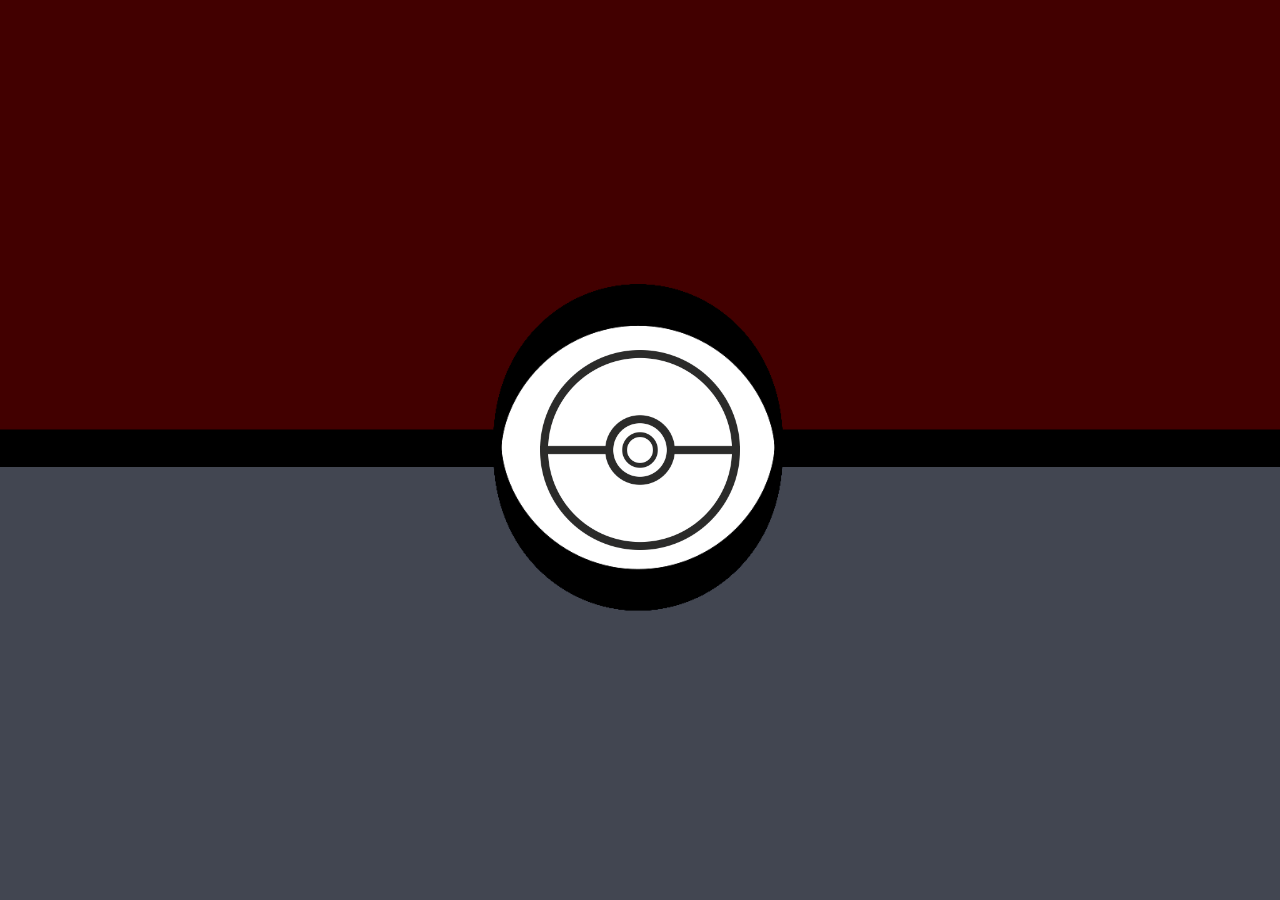
<file: index.html>
<!DOCTYPE html>
<html lang="de">

<head>
    <meta charset="UTF-8">
    <meta name="viewport" content="width=device-width, initial-scale=1.0">
    <title>Pokedex</title>
    <link rel="stylesheet" href="./style/standard.css">
    <link rel="stylesheet" href="./style/style.css">
    <link rel="stylesheet" href="./style/dialog.css">
    <link rel="stylesheet" href="./style/mobil.css">
    <link rel="stylesheet" href="./style/all.min.css" />
    <script src="./scripts/script.js" defer></script>
    <script src="./scripts/template.js" defer></script>
    <link rel="icon" type="image/png" href="./favicon/favicon-96x96.png" sizes="96x96" />
    <link rel="icon" type="image/svg+xml" href="./favicon/favicon.svg" />
    <link rel="shortcut icon" href="./favicon/favicon.ico" />
    <link rel="apple-touch-icon" sizes="180x180" href="./favicon/apple-touch-icon.png" />
    <meta name="apple-mobile-web-app-title" content="Pokedex" />
    <link rel="manifest" href="./favicon/site.webmanifest" />

</head>
<body onload="init()">
    <section class="wrapper-header">
        <header class="top-menu">
            <div class="top-logo">
                <a href="index.html">
                    <img class="top-logo-img" src="./assets/img/logo-pokedex.png" alt="Logo Pokedex" /></a>
                <div class="headline-header">Pokedex</div>
            </div>
            <div class="top-menu-right">
                <input id="search-pokemon" type="text" placeholder="search Pokemon">
                <button class="search-button" onclick="searchPokemon()"><img class="magnifying-glas"
                        src="./assets/img/magnifying-glass.png" alt="Magnifying Glas" /></a></button>
            </div>
        </header>
    </section>
    <main>
        <div id="overlay" class="hidden"><img src="./assets/img/loading-pokeball.png" alt="Pokeball" />
        </div>
        <dialog id="dialog-frame" aria-labelledby="dialog-title" closedby="any" class="">
        </dialog>
        <section class="wrapper-content">
            <section class="wrapper-inner">
                <!-- #region Content -->

                <section id="content">
                </section>
                <div id="load-more">
                    <button class="load-more-button" onclick="morePokemonData()">Load more...</button>
                </div>
                <div id="loaded-all">
                    <button class="load-more-button" onclick="renderThumb();scrollToBottom()">Back to all Loaded
                        Pokemons</button>
                </div>
                <!-- #endregion -->
            </section>

        </section>
    </main>
    <section class="wrapper-footer">
        <footer>
            <div class="footer-flex">
                <div class="footer-left">
                    <img class="logo-footer-img" src="./assets/img/footer-logo-pokedex.png" alt="Logo Pokedex" />
                    <div class="copyright">&#169;&nbsp<span id="year"></span>. Alle Rechte vorbehalten.</div>
                </div>
                <div class="footer-right">
                    <div><a href="./sites/impressum.html" target="_self" class="footer-link">Impressum</a></div>
                    <div class="footer-line"></div>
                    <div><a href="./sites/datenschutz.html" target="_self" class="footer-link">Datenschutz</a></div>
                </div>
            </div>
        </footer>
    </section>

</body>

</html>
</file>
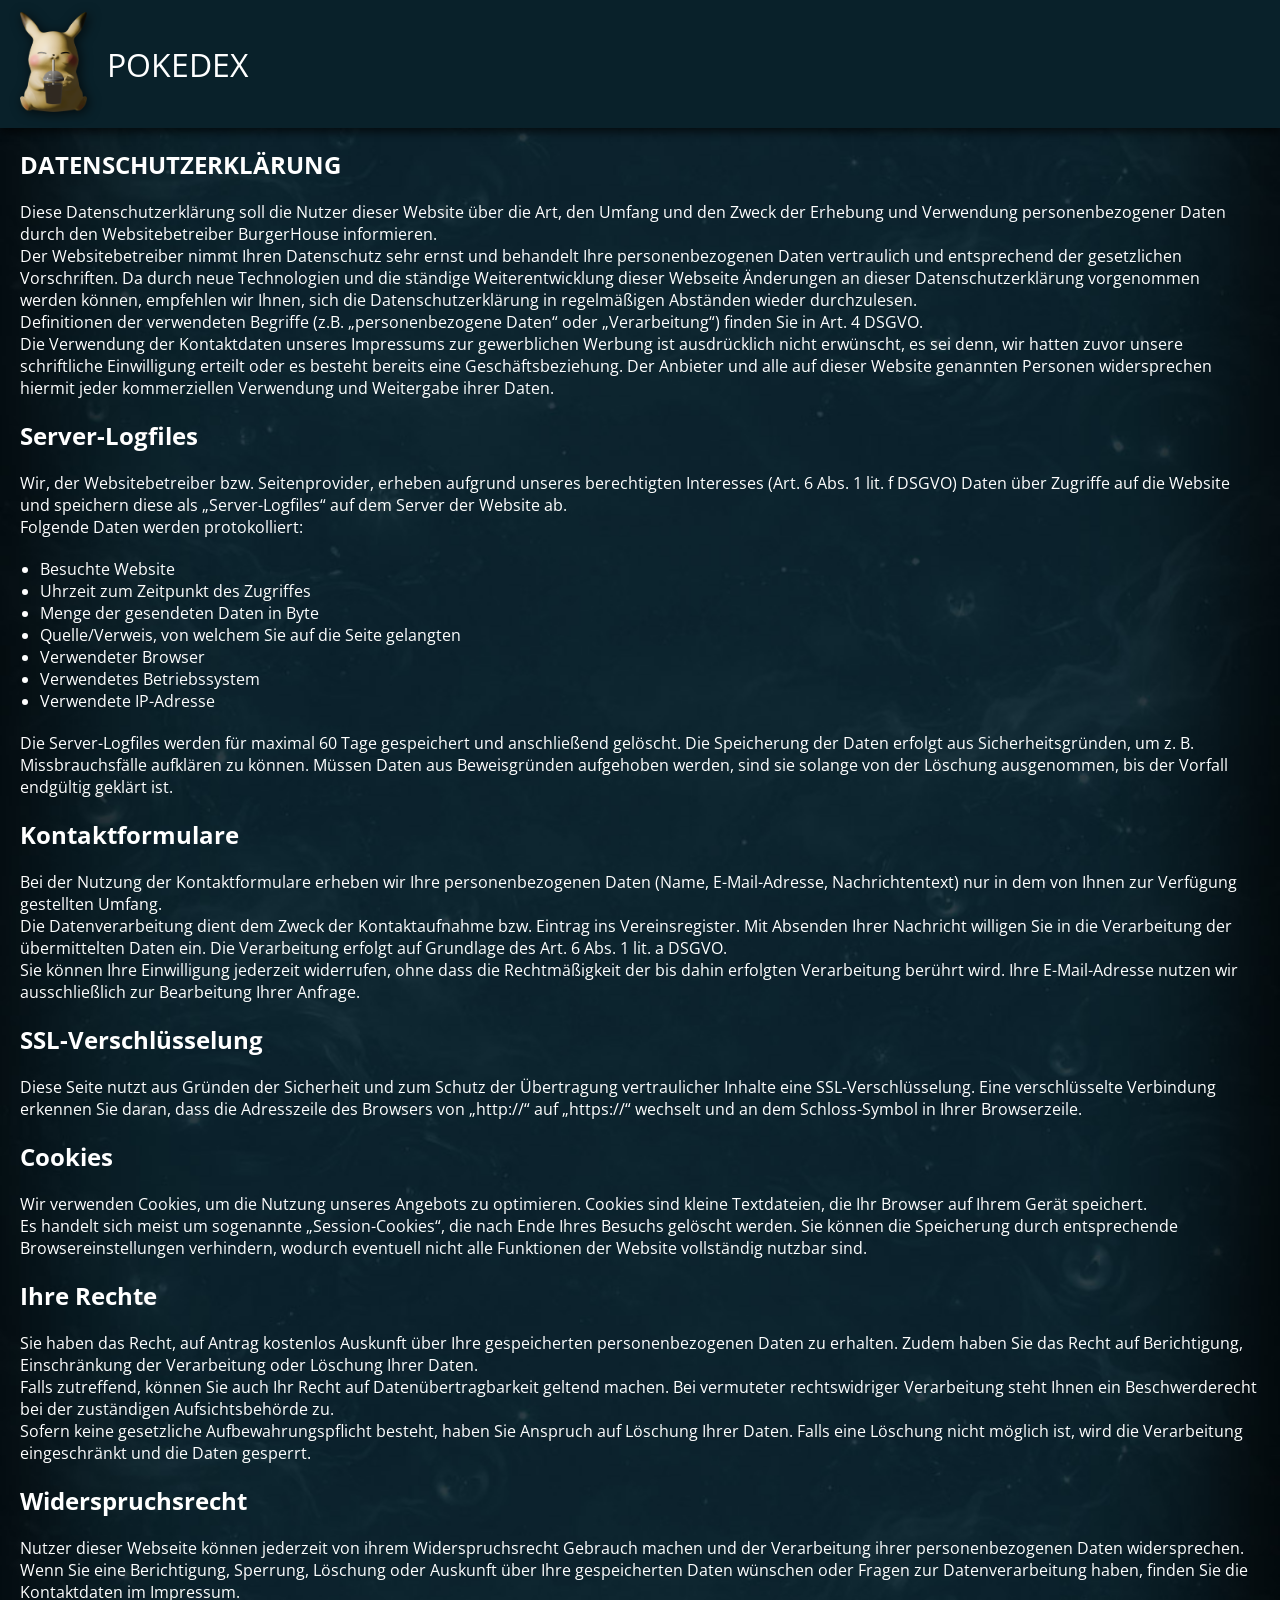
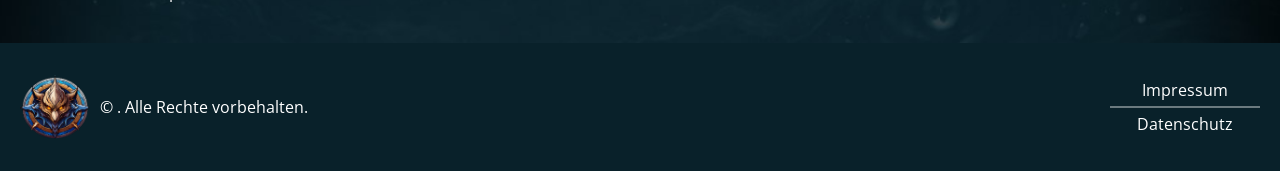
<file: sites/datenschutz.html>
<!DOCTYPE html>
<html lang="de">

<head>
    <meta charset="UTF-8">
    <meta name="viewport" content="width=device-width, initial-scale=1.0">
    <title>Pokedex</title>
    <link rel="stylesheet" href="../style/standard.css">
    <link rel="stylesheet" href="../style/style.css">
    <link rel="stylesheet" href="../style/dialog.css">
    <link rel="stylesheet" href="../style/mobil.css">
    <link rel="stylesheet" href="../style/all.min.css" />
    <link rel="icon" type="image/png" href="../favicon/favicon-96x96.png" sizes="96x96" />
    <link rel="icon" type="image/svg+xml" href="../favicon/favicon.svg" />
    <link rel="shortcut icon" href="../favicon/favicon.ico" />
    <link rel="apple-touch-icon" sizes="180x180" href="../favicon/apple-touch-icon.png" />
    <meta name="apple-mobile-web-app-title" content="Pokedex" />
    <link rel="manifest" href="../favicon/site.webmanifest" />

</head>

<body>
    <section class="wrapper-header">
        <header class="top-menu">
            <div class="top-logo">
                <a href="../index.html">
                    <img class="top-logo-img" src="../assets/img/logo-pokedex.png" alt="Logo Pokedex" /></a>
                <div class="headline-header">Pokedex</div>
            </div>
            <div class="top-menu-right">
            </div>
        </header>
    </section>
    <main>
        <section class="wrapper-content">
            <section class="wrapper-inner">
                <!-- #region Content -->
                <section id="datenschutz">
                    <h1 class="h-law">DATENSCHUTZERKLÄRUNG</h1>

                    <p>
                        Diese Datenschutzerklärung soll die Nutzer dieser Website über die Art, den Umfang und den Zweck
                        der
                        Erhebung und Verwendung personenbezogener Daten durch den Websitebetreiber BurgerHouse
                        informieren.
                    </p>

                    <p>
                        Der Websitebetreiber nimmt Ihren Datenschutz sehr ernst und behandelt Ihre personenbezogenen
                        Daten
                        vertraulich und entsprechend der gesetzlichen Vorschriften. Da durch neue Technologien und die
                        ständige Weiterentwicklung dieser Webseite Änderungen an dieser Datenschutzerklärung vorgenommen
                        werden können, empfehlen wir Ihnen, sich die Datenschutzerklärung in regelmäßigen Abständen
                        wieder
                        durchzulesen.
                    </p>

                    <p>
                        Definitionen der verwendeten Begriffe (z.B. „personenbezogene Daten“ oder „Verarbeitung“) finden
                        Sie
                        in Art. 4 DSGVO.
                    </p>

                    <p>
                        Die Verwendung der Kontaktdaten unseres Impressums zur gewerblichen Werbung ist ausdrücklich
                        nicht
                        erwünscht, es sei denn, wir hatten zuvor unsere schriftliche Einwilligung erteilt oder es
                        besteht
                        bereits eine Geschäftsbeziehung. Der Anbieter und alle auf dieser Website genannten Personen
                        widersprechen hiermit jeder kommerziellen Verwendung und Weitergabe ihrer Daten.
                    </p>

                    <h2 class="h-law">Server-Logfiles</h2>
                    <p>
                        Wir, der Websitebetreiber bzw. Seitenprovider, erheben aufgrund unseres berechtigten Interesses
                        (Art. 6 Abs. 1 lit. f DSGVO) Daten über Zugriffe auf die Website und speichern diese als
                        „Server-Logfiles“ auf dem Server der Website ab.
                    </p>

                    <p>Folgende Daten werden protokolliert:</p>
                    <ul class="law-ul">
                        <li>Besuchte Website</li>
                        <li>Uhrzeit zum Zeitpunkt des Zugriffes</li>
                        <li>Menge der gesendeten Daten in Byte</li>
                        <li>Quelle/Verweis, von welchem Sie auf die Seite gelangten</li>
                        <li>Verwendeter Browser</li>
                        <li>Verwendetes Betriebssystem</li>
                        <li>Verwendete IP-Adresse</li>
                    </ul>

                    <p>
                        Die Server-Logfiles werden für maximal 60 Tage gespeichert und anschließend gelöscht. Die
                        Speicherung
                        der Daten erfolgt aus Sicherheitsgründen, um z. B. Missbrauchsfälle aufklären zu können. Müssen
                        Daten
                        aus Beweisgründen aufgehoben werden, sind sie solange von der Löschung ausgenommen, bis der
                        Vorfall
                        endgültig geklärt ist.
                    </p>

                    <h2 class="h-law">Kontaktformulare</h2>
                    <p>
                        Bei der Nutzung der Kontaktformulare erheben wir Ihre personenbezogenen Daten (Name,
                        E-Mail-Adresse,
                        Nachrichtentext) nur in dem von Ihnen zur Verfügung gestellten Umfang.
                    </p>

                    <p>
                        Die Datenverarbeitung dient dem Zweck der Kontaktaufnahme bzw. Eintrag ins Vereinsregister. Mit
                        Absenden Ihrer Nachricht willigen Sie in die Verarbeitung der übermittelten Daten ein. Die
                        Verarbeitung
                        erfolgt auf Grundlage des Art. 6 Abs. 1 lit. a DSGVO.
                    </p>

                    <p>
                        Sie können Ihre Einwilligung jederzeit widerrufen, ohne dass die Rechtmäßigkeit der bis dahin
                        erfolgten
                        Verarbeitung berührt wird. Ihre E-Mail-Adresse nutzen wir ausschließlich zur Bearbeitung Ihrer
                        Anfrage.
                    </p>

                    <h2 class="h-law">SSL-Verschlüsselung</h2>
                    <p>
                        Diese Seite nutzt aus Gründen der Sicherheit und zum Schutz der Übertragung vertraulicher
                        Inhalte eine
                        SSL-Verschlüsselung. Eine verschlüsselte Verbindung erkennen Sie daran, dass die Adresszeile des
                        Browsers
                        von „http://“ auf „https://“ wechselt und an dem Schloss-Symbol in Ihrer Browserzeile.
                    </p>

                    <h2 class="h-law">Cookies</h2>
                    <p>
                        Wir verwenden Cookies, um die Nutzung unseres Angebots zu optimieren. Cookies sind kleine
                        Textdateien,
                        die Ihr Browser auf Ihrem Gerät speichert.
                    </p>

                    <p>
                        Es handelt sich meist um sogenannte „Session-Cookies“, die nach Ende Ihres Besuchs gelöscht
                        werden.
                        Sie können die Speicherung durch entsprechende Browsereinstellungen verhindern, wodurch
                        eventuell
                        nicht alle Funktionen der Website vollständig nutzbar sind.
                    </p>

                    <h2 class="h-law">Ihre Rechte</h2>
                    <p>
                        Sie haben das Recht, auf Antrag kostenlos Auskunft über Ihre gespeicherten personenbezogenen
                        Daten zu
                        erhalten. Zudem haben Sie das Recht auf Berichtigung, Einschränkung der Verarbeitung oder
                        Löschung
                        Ihrer Daten.
                    </p>

                    <p>
                        Falls zutreffend, können Sie auch Ihr Recht auf Datenübertragbarkeit geltend machen. Bei
                        vermuteter
                        rechtswidriger Verarbeitung steht Ihnen ein Beschwerderecht bei der zuständigen Aufsichtsbehörde
                        zu.
                    </p>

                    <p>
                        Sofern keine gesetzliche Aufbewahrungspflicht besteht, haben Sie Anspruch auf Löschung Ihrer
                        Daten.
                        Falls eine Löschung nicht möglich ist, wird die Verarbeitung eingeschränkt und die Daten
                        gesperrt.
                    </p>

                    <h2 class="h-law">Widerspruchsrecht</h2>
                    <p>
                        Nutzer dieser Webseite können jederzeit von ihrem Widerspruchsrecht Gebrauch machen und der
                        Verarbeitung
                        ihrer personenbezogenen Daten widersprechen.
                    </p>

                    <p>
                        Wenn Sie eine Berichtigung, Sperrung, Löschung oder Auskunft über Ihre gespeicherten Daten
                        wünschen oder
                        Fragen zur Datenverarbeitung haben, finden Sie die Kontaktdaten im Impressum.
                    </p>
                </section>
                <!-- #endregion -->
    </main>
    <section class="wrapper-footer">
        <footer>
            <div class="footer-flex">
                <div class="footer-left">
                    <img class="logo-footer-img" src="../assets/img/footer-logo-pokedex.png" alt="Logo Pokedex" />
                    <div class="copyright">&#169;&nbsp<span id="year"></span>. Alle Rechte vorbehalten.</div>
                </div>
                <div class="footer-right">
                    <div><a href="./impressum.html" target="_self" class="footer-link">Impressum</a></div>
                    <div class="footer-line"></div>
                    <div><a href="./datenschutz.html" target="_self" class="footer-link">Datenschutz</a></div>
                </div>
            </div>
        </footer>
    </section>

</body>

</html>
</file>
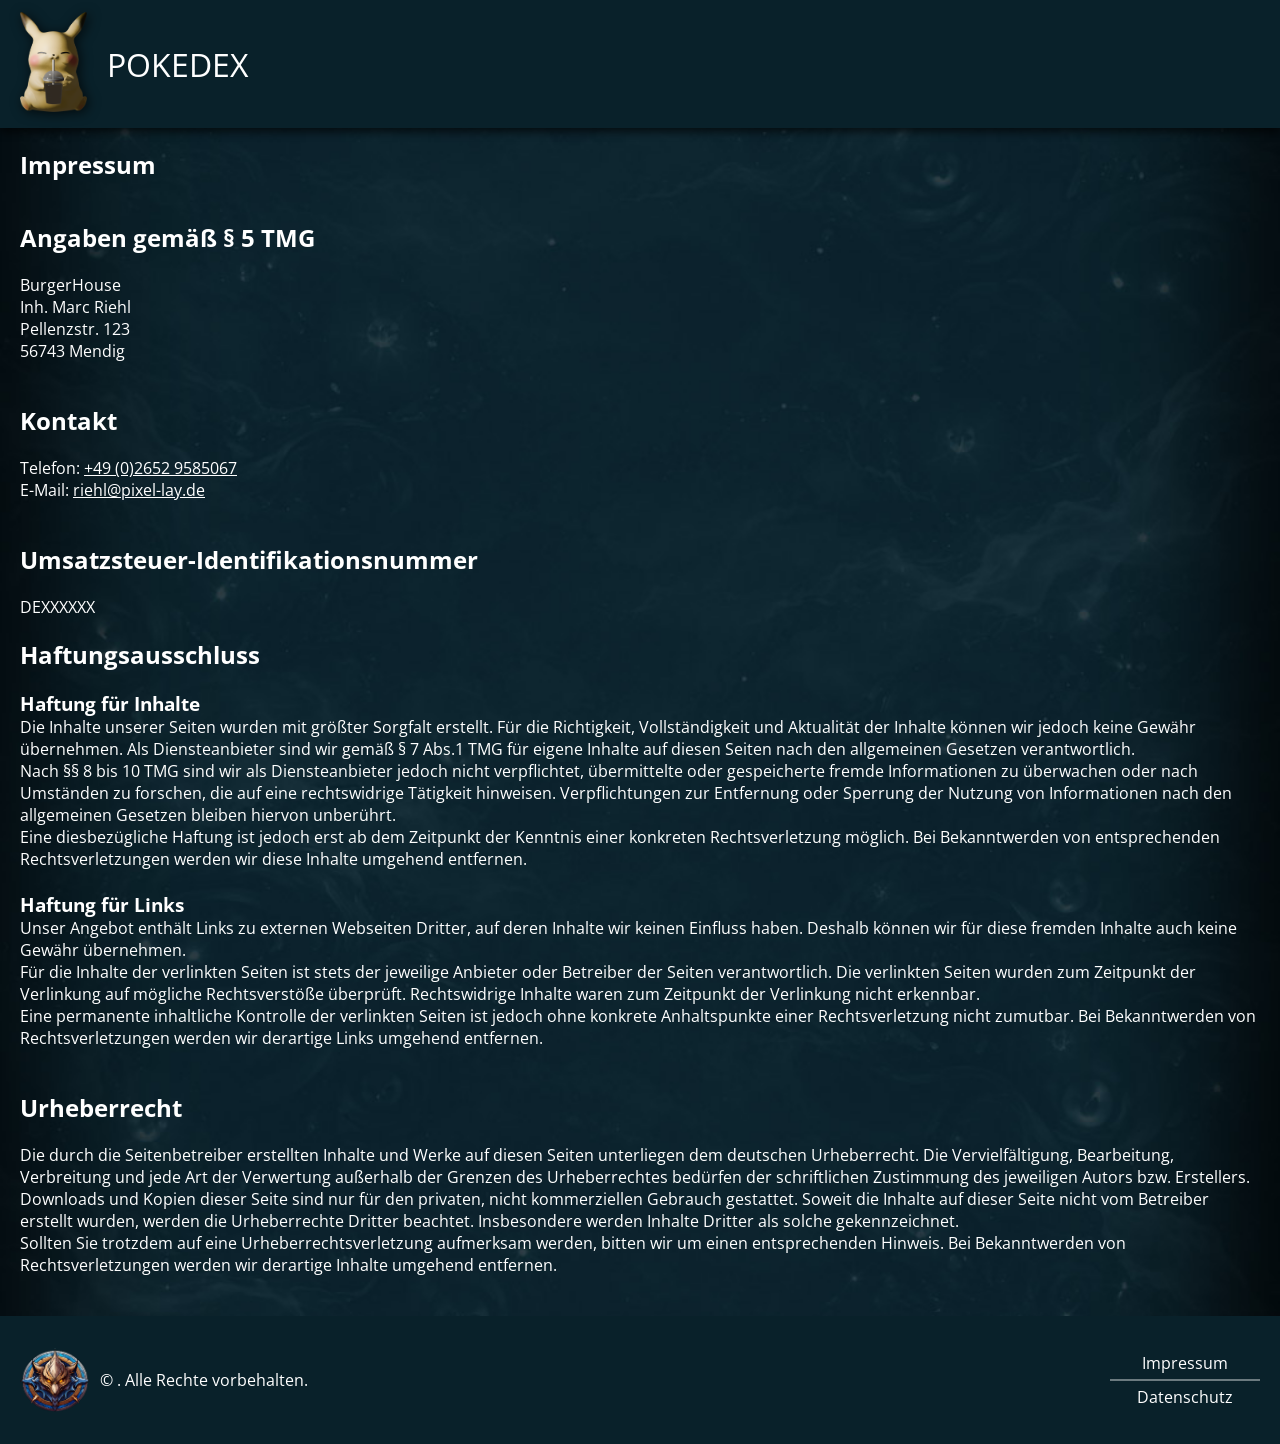
<file: sites/impressum.html>
<!DOCTYPE html>
<html lang="de">

<head>
    <meta charset="UTF-8">
    <meta name="viewport" content="width=device-width, initial-scale=1.0">
    <title>Pokedex</title>
    <link rel="stylesheet" href="../style/standard.css">
    <link rel="stylesheet" href="../style/style.css">
    <link rel="stylesheet" href="../style/dialog.css">
    <link rel="stylesheet" href="../style/mobil.css">
    <link rel="stylesheet" href="../style/all.min.css" />
    <link rel="icon" type="image/png" href="../favicon/favicon-96x96.png" sizes="96x96" />
    <link rel="icon" type="image/svg+xml" href="../favicon/favicon.svg" />
    <link rel="shortcut icon" href="../favicon/favicon.ico" />
    <link rel="apple-touch-icon" sizes="180x180" href="../favicon/apple-touch-icon.png" />
    <meta name="apple-mobile-web-app-title" content="Pokedex" />
    <link rel="manifest" href="../favicon/site.webmanifest" />

</head>

<body>
    <section class="wrapper-header">
        <header class="top-menu">
            <div class="top-logo">
                <a href="../index.html">
                    <img class="top-logo-img" src="../assets/img/logo-pokedex.png" alt="Logo Pokedex" /></a>
                <div class="headline-header">Pokedex</div>
            </div>
            <div class="top-menu-right">
            </div>
        </header>
    </section>
    <main>
        <section class="wrapper-content">
            <section class="wrapper-inner">
                <!-- #region Content -->
                <section id="datenschutz">
                    <h1 class="h-law">Impressum</h1>

                    <h2 class="h-law">Angaben gemäß § 5 TMG</h2>
                    <p>
                        BurgerHouse<br>
                        Inh. Marc Riehl<br>
                        Pellenzstr. 123<br>
                        56743 Mendig
                    </p>
                    <br>
                    <h2 class="h-law">Kontakt</h2>
                    <p>
                        Telefon: <a class="links-law" href="tel:+4926529585067">+49 (0)2652 9585067</a><br>
                        E-Mail: <a class="links-law" href="mailto:riehl@pixel-lay.de">riehl@pixel-lay.de</a>
                    </p>
                    <br>
                    <h2 class="h-law">Umsatzsteuer-Identifikationsnummer</h2>
                    <p>
                        DEXXXXXX
                    </p>
                    <h2 class="h-law">Haftungsausschluss</h2>

                    <h3>Haftung für Inhalte</h3>
                    <p>
                        Die Inhalte unserer Seiten wurden mit größter Sorgfalt erstellt. Für die Richtigkeit,
                        Vollständigkeit und Aktualität der Inhalte können wir jedoch keine Gewähr übernehmen.
                        Als Diensteanbieter sind wir gemäß § 7 Abs.1 TMG für eigene Inhalte auf diesen Seiten
                        nach den allgemeinen Gesetzen verantwortlich.
                    </p>
                    <p>
                        Nach §§ 8 bis 10 TMG sind wir als Diensteanbieter jedoch nicht verpflichtet,
                        übermittelte oder gespeicherte fremde Informationen zu überwachen oder nach Umständen
                        zu forschen, die auf eine rechtswidrige Tätigkeit hinweisen. Verpflichtungen zur
                        Entfernung oder Sperrung der Nutzung von Informationen nach den allgemeinen Gesetzen
                        bleiben hiervon unberührt.
                    </p>

                    <p>
                        Eine diesbezügliche Haftung ist jedoch erst ab dem Zeitpunkt der Kenntnis einer
                        konkreten Rechtsverletzung möglich. Bei Bekanntwerden von entsprechenden
                        Rechtsverletzungen werden wir diese Inhalte umgehend entfernen.
                    </p>
                    <br>
                    <h3>Haftung für Links</h3>
                    <p>
                        Unser Angebot enthält Links zu externen Webseiten Dritter, auf deren Inhalte wir
                        keinen Einfluss haben. Deshalb können wir für diese fremden Inhalte auch keine
                        Gewähr übernehmen.
                    </p>

                    <p>
                        Für die Inhalte der verlinkten Seiten ist stets der jeweilige Anbieter oder Betreiber
                        der Seiten verantwortlich. Die verlinkten Seiten wurden zum Zeitpunkt der Verlinkung
                        auf mögliche Rechtsverstöße überprüft. Rechtswidrige Inhalte waren zum Zeitpunkt der
                        Verlinkung nicht erkennbar.
                    </p>

                    <p>
                        Eine permanente inhaltliche Kontrolle der verlinkten Seiten ist jedoch ohne konkrete
                        Anhaltspunkte einer Rechtsverletzung nicht zumutbar. Bei Bekanntwerden von
                        Rechtsverletzungen werden wir derartige Links umgehend entfernen.
                    </p>
                    <br>
                    <h3 class="h-law">Urheberrecht</h3>
                    <p>
                        Die durch die Seitenbetreiber erstellten Inhalte und Werke auf diesen Seiten
                        unterliegen dem deutschen Urheberrecht. Die Vervielfältigung, Bearbeitung,
                        Verbreitung und jede Art der Verwertung außerhalb der Grenzen des Urheberrechtes
                        bedürfen der schriftlichen Zustimmung des jeweiligen Autors bzw. Erstellers.
                    </p>

                    <p>
                        Downloads und Kopien dieser Seite sind nur für den privaten, nicht kommerziellen
                        Gebrauch gestattet. Soweit die Inhalte auf dieser Seite nicht vom Betreiber erstellt
                        wurden, werden die Urheberrechte Dritter beachtet. Insbesondere werden Inhalte
                        Dritter als solche gekennzeichnet.
                    </p>

                    <p>
                        Sollten Sie trotzdem auf eine Urheberrechtsverletzung aufmerksam werden, bitten wir
                        um einen entsprechenden Hinweis. Bei Bekanntwerden von Rechtsverletzungen werden wir
                        derartige Inhalte umgehend entfernen.
                    </p>
                </section>
                <!-- #endregion -->
    </main>
    <section class="wrapper-footer">
        <footer>
            <div class="footer-flex">
                <div class="footer-left">
                    <img class="logo-footer-img" src="../assets/img/footer-logo-pokedex.png" alt="Logo Pokedex" />
                    <div class="copyright">&#169;&nbsp<span id="year"></span>. Alle Rechte vorbehalten.</div>
                </div>
                <div class="footer-right">
                    <div><a href="./impressum.html" target="_self" class="footer-link">Impressum</a></div>
                    <div class="footer-line"></div>
                    <div><a href="./datenschutz.html" target="_self" class="footer-link">Datenschutz</a></div>
                </div>
            </div>
        </footer>
    </section>

</body>

</html>
</file>
<file: style/standard.css>
@font-face {
  font-family: 'Open Sans';
  src: url('../assets/fonts/OpenSans-VariableFont_wdth,wght.ttf') format('truetype');
  font-weight: 300 900;
  font-style: normal;
  font-display: swap;
}

@font-face {
  font-family: 'Open Sans:italic';
  src: url('../assets/fonts/OpenSans-Italic-VariableFont_wdth,wght.ttf') format('truetype');
  font-weight: 100 800;
  font-style: italic;
  font-display: swap;
}

:root {
  --primary-bg-color: #09212A;
  --second-bg-color: #06171E;
  --primary-color: #ffffff;
  --spacing-inner: 20px;
}

html {
  scroll-behavior: smooth;
}

* {
  margin: 0;
  padding: 0;
  box-sizing: border-box;
}

.d-none{
  display: none;
}

body {
  font-family: "Open Sans", sans-serif;
  font-size: 18px;
}


button {
  background-color: transparent;
  padding: 10px 10px;
  color: #fff;
  border: none;
  border-radius: 8px;
  cursor: pointer;
  width: auto;
}

button:hover {
  filter: brightness(120%);
}

.load-more-button{
  height:auto;
  background-color: var(--primary-bg-color);
  font-family: "Open Sans", sans-serif;
  font-size: 20px;
  text-transform: uppercase;
  border: 1px solid #4683a1;
  margin-bottom: 20px;
  padding: 12px;
}

#search-pokemon {
  padding: 7px;
  border-radius: 8px;
  border: 1px solid #4683a1;
}

.search-button{
filter: drop-shadow(0px 0px 6px rgba(255, 255, 255, 0));
}

.search-button:hover{
filter: drop-shadow(0px 0px 6px rgba(255, 255, 255, 1));
}

.magnifying-glas{
  width: 30px;
}

.footer-line {
  border: 1px solid rgba(255, 255, 255, 0.4);
  width: 150px;
}
</file>
<file: style/style.css>
.wrapper-header {
  display: flex;
  justify-content: center;
  background-color: var(--primary-bg-color);
  position: sticky;
  top: 0;
  z-index: 999;
  filter: drop-shadow(0px 4px 4px rgba(0, 0, 0, 0.65));
}

.wrapper-content {
  display: flex;
  justify-content: center;
}

.wrapper-inner {
  max-width: 1440px;
  width: 100%;
  min-height: calc(100dvh - 256px);
  display: flex;
  flex-direction: column;
  justify-content: center;
  align-items: center;
}

.wrapper-footer {
  display: flex;
  justify-content: center;
  background-color: var(--primary-bg-color);
}

header {
  max-width: 1440px;
  width: 100%;
  height: 120px;
  display: flex;
}

.headline-header {
  color: var(--primary-color);
  text-transform: uppercase;
  padding-left: 20px;
  font-size: 32px;
}

.top-menu {
  height: 128px;
  display: flex;
  justify-content: space-between;
  align-items: center;

}

.top-logo {
  display: flex;
  align-items: center;

}

.top-logo-img {
  width: auto;
  height: 100px;
 filter: drop-shadow(2px 2px 6px rgba(0, 0, 0, 0.7));
}

.top-menu-right {
  display: flex;
  align-items: center;
  height: 60px;
}



body.no-scroll {
  overflow: hidden;
  height: 100vh;
}

.overlay {
  position: fixed;
  inset: 0;
  z-index: 9999;
  background: rgba(0, 0, 0, 0.85) url("../assets/img/background-loading-screen.png") center center/cover no-repeat;
  mix-blend-mode: normal;
  opacity: 1;
  display: flex;
  justify-content: center;
  align-items: center;
}

#overlay.hidden {
  display: none;
}

#overlay img {
  width: 200px;
  height: 200px;
  animation: rotate 2s linear infinite;
}

@keyframes rotate {
  0% {
    transform: rotate(0deg) scale(1.0);
  }

  50% {
    transform: rotate(180deg) scale(1.3);
  }

  100% {
    transform: rotate(360deg) scale(1);
  }
}


main {
  background: var(--second-bg-color) url("../assets/img/background-content.jpg") center center/cover repeat-y;
}

.footer-flex {
  width: 100%;
  height: 128px;
  display: flex;
  justify-content: space-between;
  align-items: center;
}

footer {
  height: 128px;
  max-width: 1440px;
  width: 100%;
}

.footer-right {
  text-align: center;
}

.footer-link {
  color: #fff;
  text-decoration: none;
  font-size: 16px;
  font-weight: 400;
  line-height: 2rem;
}

.footer-link:hover {
  color: rgba(255, 255, 255, 0.2)
}

.footer-left {
  display: flex;
  align-items: center;

}

.logo-footer-img {
  height: auto;
  width: 80px;
 padding-right: 10px;
}

.copyright {
  font-size: 16px;
  color: var(--primary-color);
}

#content {
  padding-top: 30px;
  display: flex;
  justify-content: space-between;
  align-content: center;
  flex-wrap: wrap;
  gap: 50px 20px;
  margin-bottom: 40px;
}

.card {
  height: auto;
  width: 300px;
  cursor: pointer;
  filter: drop-shadow(0px 0px 8px rgba(0, 0, 0, 0.7));
}

.card:hover {
  filter: sepia(70%);
}

.list-thumb {
  border-radius: 16px;
  box-shadow: inset 0px 0px 16px rgba(0, 0, 0, 0.5);
  height: 300px;
  display: flex;
  flex-direction: column;
  justify-content: space-between;
  align-items: center;
}

.h2-card-title {
  color: var(--primary-color);
  font-weight: bold;
  font-size: 24px;
  text-transform: uppercase;
  text-align: center;
  padding: 10px 0 20px 0;
}

.list-thumb-img {
    display: flex;
    flex-direction: column;
    align-items: center;
}

.current-thumb-img {
  height: 140px;
  width: auto;
  filter: drop-shadow(0px 0px 6px rgba(0, 0, 0, 0.7));
  margin-bottom: 30px;
}

.background-types {
  background-color: #FFF;
  text-transform: uppercase;
  padding: 5px;
  border-radius: 5px;
  font-weight: bold;
  filter: drop-shadow(0px 0px 3px rgba(0, 0, 0, 0.4));
  border: 1px solid var(--primary-bg-color);
  margin-bottom: 20px;
  text-align: center;
}

#impressum {
  color: var( --primary-color);
  margin-bottom: 40px;
  font-size: 16px;
}

#datenschutz {
  color: var( --primary-color);
  margin-bottom: 40px;
  font-size: 16px;
}

.links-law {
  color: var( --primary-color);
}

.links-law:hover {
  color: #4683a1;
}

.h-law {
  padding: 20px 0;
  font-size: 24px;
}

.law-ul {
  padding: 20px 0 20px 20px;
}
</file>
<file: style/dialog.css>
dialog {
  border-radius: 40px;
  background: var(--primary-bg-color);
  border: none;
  transition: all 1s ease-in;
  width: 400px;
  height: 666px;
  margin: auto;
  filter: drop-shadow(8px 8px 10px rgba(0, 0, 0, 0.7));
  pointer-events: auto;
}

.dialog-frame-open {
  display: flex;
  flex-direction: column;
  justify-content: flex-start;
  height: 100%;
  background-color: #FFF;
}

#dialog-picture {
  width: 100%;
  padding: 0 20px;
}


html:has(dialog[open]) {
  overflow: hidden;
}

body.dialog-open {
  overflow: hidden;
  width: 100%;
}

dialog::backdrop {
  background: rgba(0, 0, 0, 0.5);
  backdrop-filter: blur(0px);
  transition: all 250ms ease-in-out;
  border: none;
}

dialog.opened::backdrop {
  background: rgba(0, 0, 0, 0.1);
  backdrop-filter: blur(10px);
  transition: all 250ms ease-in-out;
  height: 100%;
}

.dialog-header {
  padding: 10px 20px 10px 20px;
  min-height: 62px;
}

.dialog-header::before {
  content: "";
  position: absolute;
  inset: 0;
  background: url('../assets/img/pokemon-ball.png') no-repeat;
  background-position: right 0px bottom -203px;
  background-size: cover;
  opacity: 0.3;
}

.dialog-title {
  color: #FFF;
  font-size: 24px;
  text-transform: uppercase;
  line-height: 120%;
  position: relative;
}

button .close-button {
  display: block;
  background-image: url("../assets/img/icon-dialog-close.png");
  background-size: cover;
  width: 36px;
  height: 36px;
  cursor: pointer;
  position: relative;
  right: -20px;
}

.close-button:hover {
  filter: drop-shadow(0px 0px 3px rgba(255, 255, 255, 0.7));
}

.close-button:active {
  filter: drop-shadow(0px 0px 3px rgba(0, 0, 0, 0.7));
}

.dialog-headline {
  display: flex;
  justify-content: space-between;
}

.current-detail {
  display: flex;
}

.current-detail-img {
  width: 220px;
  margin: 0 auto;
  position: relative;
  bottom: 40px;
  filter: drop-shadow(3px 7px 4px rgba(0, 0, 0, 0.7));
}

#dialog-content {
  height: 100%;
  border-top-left-radius: 20px;
  border-top-right-radius: 20px;
}


#dialog-picture-control {
  display: flex;
  justify-content: space-between;
  align-items: center;
}

.previous-picture::before {
  font: var(--fa-font-solid);
  content: "\f137";
  color: rgb(255, 255, 255);
  font-size: 24px;
  cursor: pointer;
  filter: drop-shadow(0px 0px 3px rgba(0, 0, 0, 0.5));
}

.previous-picture:hover {
  filter: drop-shadow(0px 0px 3px rgba(0, 0, 0, 0.7));
}

.next-picture::before {
  font: var(--fa-font-solid);
  content: "\f138";
  color: rgb(255, 255, 255);
  font-size: 24px;
  cursor: pointer;
  filter: drop-shadow(0px 0px 3px rgba(0, 0, 0, 0.5));
}

.next-picture:hover {
  filter: drop-shadow(0px 0px 3px rgba(0, 0, 0, 0.7));
}

.wrapper-tab {
  padding-top: 10px;
}

.tabs {
  display: flex;
  justify-content: center;
  position: relative;
  top: 50px;
  margin: 0;
  height: 14.75rem;
  font-size: 16px;
}

.tabs::before,
.tabs::after {
  content: "";
  display: table;
}

.tabs::after {
  clear: both;
}

.tab-switch {
  display: none;
}

.tab-label {
  position: relative;
  display: block;
  line-height: 2.75em;
  height: 3em;
  padding: 0 1.618em;

  color: #3d3d3d;
  cursor: pointer;
  top: 0;
  transition: all 0.25s;
}

.tab-label:hover {
  filter: brightness(120%);
  color: #919191;
}

.tab-content {
  position: absolute;
  z-index: 1;
  top: 2.75em;
  left: 0;
  padding: 20px;
  background: #fff;
  color: #2c3e50;
  opacity: 0;
  transition: all 0.35s;
}

.tab-switch:checked+.tab-label {
  color: #2c3e50;
  border-bottom: 2px solid #5ba7cc;
  transition: all 0.35s;
  z-index: 1;
}

.tab-switch:checked+label+.tab-content {
  z-index: 2;
  opacity: 1;
  transition: all 0.35s;
  margin-top: 10px;
}

table.pokemon-table {
  width: 100%;
}

table.pokemon-table td:first-child {
  text-transform: uppercase;
  font-weight: bold;
  padding-right: 10px;
  padding-bottom: 8px;
}

table.pokemon-table td:last-of-type {
  width: 100%;
  vertical-align: middle;
  padding: 0px 8px;
}

.show-stats {
  display: flex;
  justify-content: space-between;
  align-items: center;
}

.stat-value {
  display: inline-block;
  margin-right: 8px;
  font-weight: 600;
}

.stat-bar {
  --max: 255;
  width: 180px;
  height: 20px;
  background: #e6e6e6;
  border-radius: 10px;
  position: relative;
  display: inline-block;
  vertical-align: middle;
}

.stat-bar::before {
  content: "";
  position: absolute;
  left: 0;
  top: 0;
  height: 100%;
  width: calc(var(--value) / var(--max) * 100%);
  background: linear-gradient(90deg, #103d50, #4683a1);
  transition: width 350ms ease;
}

.stat-bar .stat-label {
  position: absolute;
  right: 8px;
  top: 50%;
  transform: translateY(-50%);
  font-size: 12px;
  color: #2e2e2e;
  font-weight: 600;
  z-index: 1;
}
</file>
<file: style/mobil.css>
@media (max-width: 1440px) {
    .wrapper-content {
        padding: 0 20px;
    }

    .top-logo {
        padding-left: 20px;
    }

    .top-menu-right {
        padding-right: 20px;
    }

    .footer-left {
        padding-left: 20px;
    }

    .footer-right {
        padding-right: 20px;
    }
}

@media (max-width: 768px) {
    .top-logo-img {
        height: 80px;
    }

    .top-logo {
        margin: 10px 0px;
        padding-left: 0px;
    }

    .headline-header {
        padding-left: 10px;
        font-size: 24px;
    }

    .top-menu {
        height: 148px;
        display: flex;
        justify-content: space-between;
        align-items: center;
        flex-direction: column;
    }

    .top-menu-right {
        margin-top: -20px;
        padding-right: 0px;
    }


    footer {
        height: 168px;
    }

    .footer-flex {

        height: 168px;
        flex-direction: column;
        justify-content: center;
        align-items: center;
    }

    .footer-left {
        flex-direction: column;
        padding-left: 0px;
    }

    .footer-right {
        padding-right: 0px;
    }


    .logo-footer-img {
        display: flex;
    }

    #content {
        justify-content: center;
    }

    .list-thumb {

        height: 200px;
    }

    .card {
        width: 240px;
    }

    .h2-card-title {
        font-size: 20px;
        padding: 10px 0 10px 0;
    }

    .current-thumb-img {
        height: 100px;
        width: auto;
        filter: drop-shadow(0px 0px 4px rgba(0, 0, 0, 0.7));
        margin-bottom: 0px;
    }

    .background-types {

        font-size: 16px;
    }

    .load-more-button {
        margin-bottom: 20px;
        padding: 8px;
        font-size: 16px;
    }

    .current-detail-img {
        width: 140px;
        bottom: 40px;
    }

    dialog {
        border-radius: 30px;
        background: var(--primary-bg-color);
        border: none;
        transition: all 1s ease-in;
        width: 400px;
        height: 500px;
        margin: auto;
        filter: drop-shadow(8px 8px 10px rgba(0, 0, 0, 0.7));
    }

    .dialog-title {
        font-size: 20px;
    }

    #dialog-content {
        height: 100%;
    }

    table.pokemon-table td:first-child {
        padding-bottom: 2px;
        padding-right: 0px;
    }

    #overlay img {
        width: 120px;
        height: 120px;
        animation: rotate 2s linear infinite;
    }

    .stat-bar {
        --max: 255;
        width: 166px;
        height: 16px;
    }
}

@media (min-width: 510px) and (max-width: 768px) {
    .top-menu {
        height: 128px;
        flex-direction: row;
    }

    .top-logo {
        margin: 0px 0px;
        padding-left: 20px;
    }

    .top-menu-right {
        margin-top: 0px;
        padding-right: 20px;
    }

}

@media (min-width: 600px) and (max-width: 675px) {
    #content {
        justify-content: center;
    }
}

@media (min-width: 676px) and (max-width: 994px) {

    #content {
        justify-content: center;
    }

}

@media (min-width: 360px) and (max-width: 420px) {
    .dialog-header::before {
        background-position: right 0px bottom -263px;
    }
}

@media (min-width: 411px) and (max-width: 768px) {
    dialog {
        width: 360px;
        height: 550px;

    }

    .dialog-header::before {
        background-position: right 0px bottom -285px;
    }

    .wrapper-tab {
        padding-top: 0px;
    }

}

@media (width <=410px) {
    .wrapper-tab {
        padding-top: 0;
    }

    .tab-label {
        position: relative;
        display: block;
        line-height: 2em;
        height: 2em;
        padding: 0 0.8em;
        top: 0;
        transition: all 0.25s;
    }

    .tab-switch:checked+label+.tab-content {
        margin-top: 0px;
    }

    .tab-content {
        /* height: 12rem; */
        top: 2em;
        left: 0;
        padding: 10px;
    }

    .stat-bar {
        width: 115px;
        height: 16px;

    }

    #impressum {
        color: var(--primary-color);
        margin-bottom: 40px;
        font-size: 16px;
    }

    #datenschutz {
        color: var(--primary-color);
        margin-bottom: 40px;
        font-size: 16px;
    }

    .links-law {
        color: var(--primary-color);
    }

    .links-law:hover {
        color: #4683a1;
    }

    .h-law {
        padding: 20px 0;
        font-size: 20px;
    }

    .law-ul {
        padding: 20px 0 20px 20px;
    }


}
</file>
